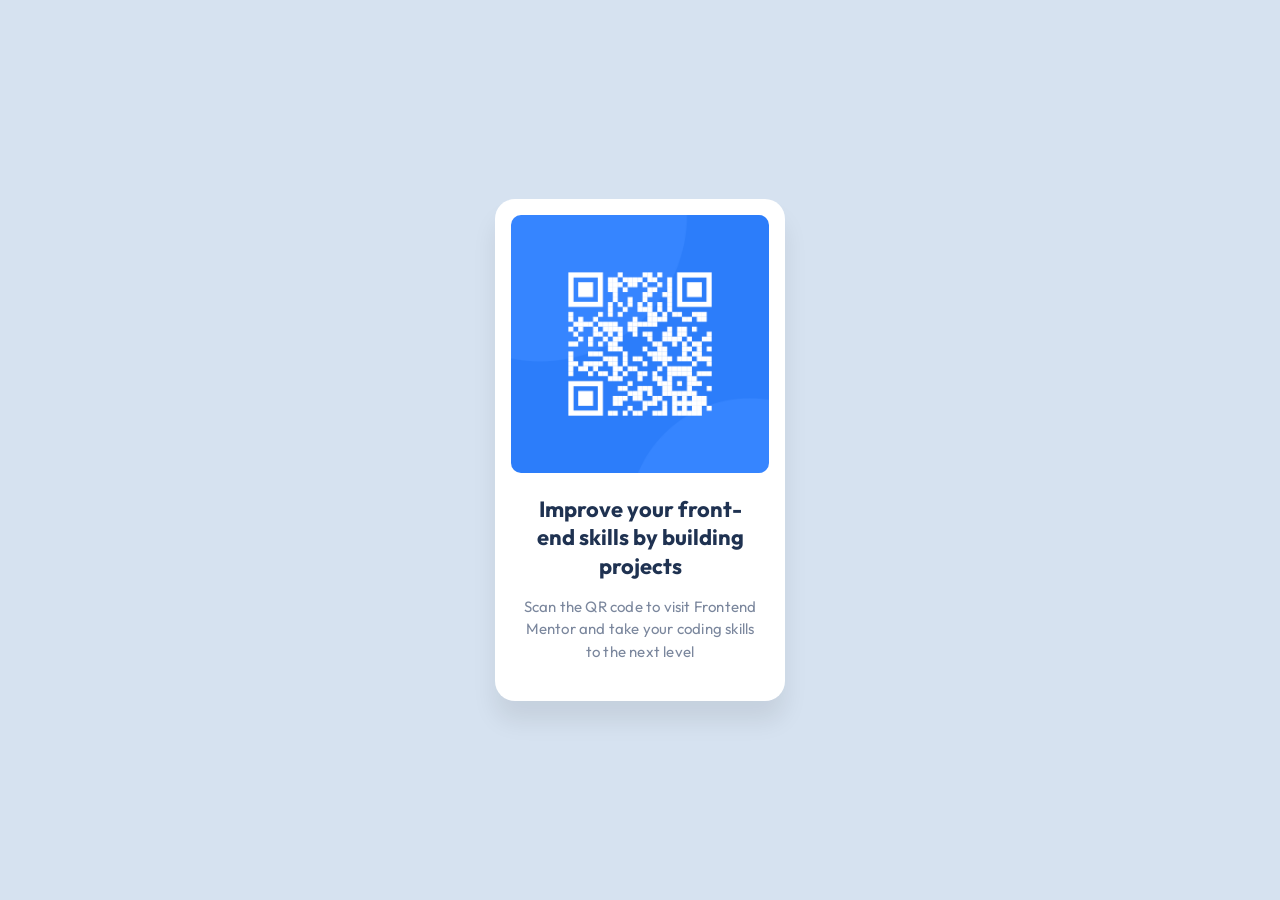
<file: index.html>
<!DOCTYPE html>

<html lang="en">

<head>
  <meta charset="UTF-8">
  <meta name="viewport" content="width=device-width, initial-scale=1.0">
  <link rel="icon" type="image/image-qr-code.png" sizes="32x32" href="./images/favicon-32x32.png">
  <title>Front End mentor | QR Code Component </title>
  <link rel="stylesheet" href="style.css">
</head>

<body>
    <main class="container">
      <article class="card">
        <img class="card__image" src="images/image-qr-code.png" alt="QR Code">

        <div class="card__content">
          <h1 class="card__title">Improve your front-end skills by building projects</h1>
          <p class="card__description">Scan the QR code to visit Frontend Mentor and take your coding skills to the next level </p>
        </div>

      </article>

    </main>
</body>

</html>
</file>
<file: style.css>
@import url('https://fonts.googleapis.com/css2?family=Outfit:wght@400;700&display=swap');
*{
    margin: 0;
    padding: 0;
    box-sizing:border-box;
}

body{
    font-family: 'Outfit', sans-serif;
    background-color: hsl(212, 45%, 89%);
    min-height: 100vh;
    display: flex;
    align-items: center;
    justify-content:center;
    font-size: 15px;
}

img{
  width: 100%;
  display: block;
}

.container{
    width:min(320px, calc(100% - 2rem));
}

.card{
    background-color: hsl(0, 0%, 100%);
    box-shadow: 0 20px 25px rgba(0,0,0,.08);
    padding: 16px;
    border-radius: 20px;
    text-align: center;
    margin: 0 1em;
}

.card__image{
    width: 100%;
    border-radius: 10px;
}

.card__content{
    padding: 22px 10px;
}

.card__title{
    color: hsl(218, 44%, 22%);
    padding-bottom: 15px;
    font-size:22px;
    line-height:1.3;
}

.card__description{
    color:hsl(220, 15%, 55%);
    line-height:1.5;
    letter-spacing:.2px;
}
</file>
